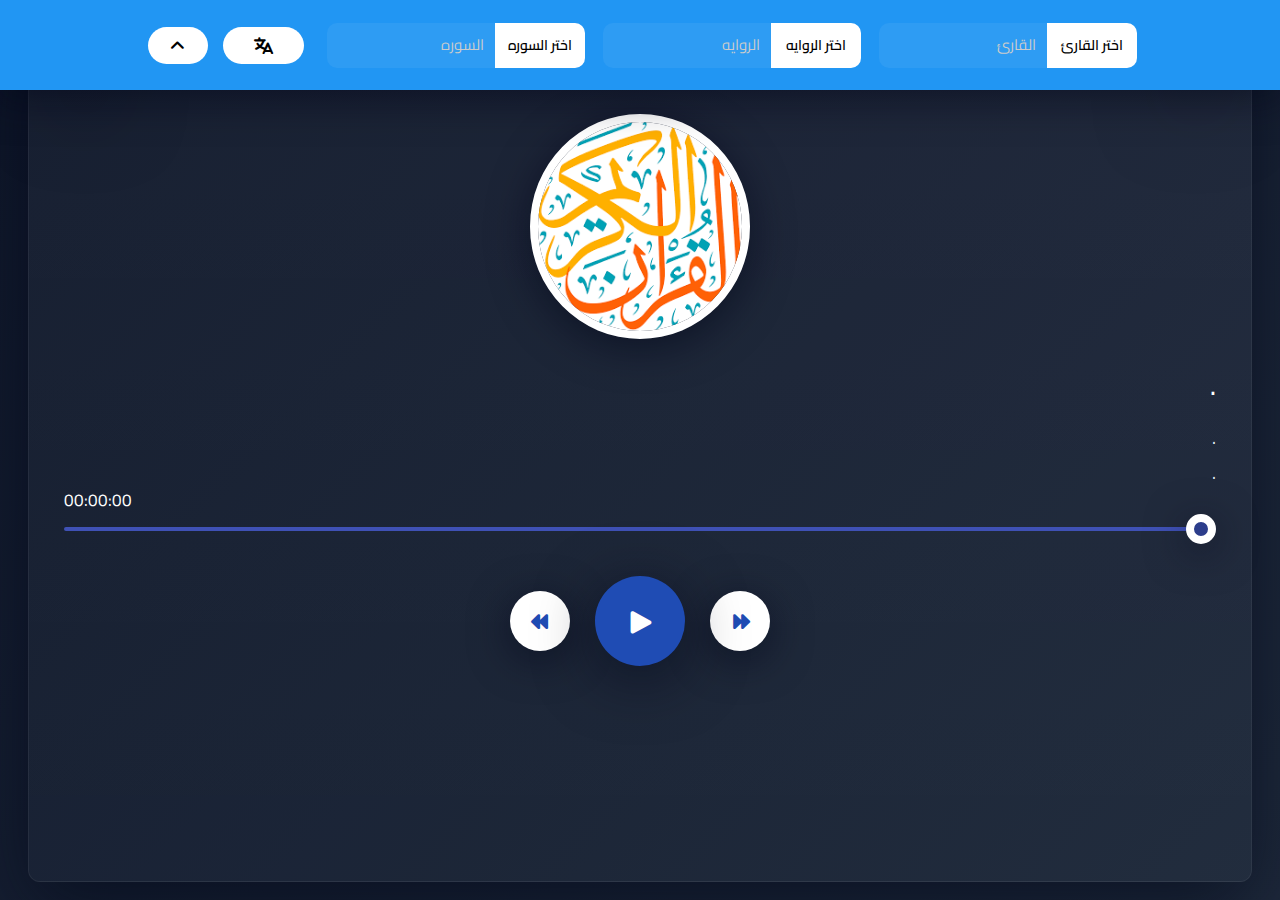
<file: index.html>
<!DOCTYPE html>
<html lang="ar" dir="rtl">

<head>
    <link rel="icon" href="quraanIcon.png" type="image/x-icon">
    <meta charset="UTF-8">
    <meta name="viewport" content="width=device-width, initial-scale=1.0">
    <link rel="stylesheet" href="CSS/normalize.css">
    <link rel="stylesheet" href="CSS/all.min.css">
    <link rel="preconnect" href="https://fonts.googleapis.com">
    <link rel="preconnect" href="https://fonts.gstatic.com" crossorigin>
    <link href="https://fonts.googleapis.com/css2?family=Cairo:slnt,wght@-11..11,200..1000&display=swap"
        rel="stylesheet">
    <link rel="stylesheet" href="CSS/style.css">

    <title>Quran Player</title>
</head>

<body>
    <div class="search-container">
        <div class="search-reciter">
            <label for="reciter-choice">اختر القارئ</label>
            <input type="search" name="reciter-search" id="reciter-choice" list="reciters" placeholder=" القارئ"
                autocomplete="off">
            <datalist id="reciters">
            </datalist>

        </div>

        <div class="search-moshaf">
            <label for="moshaf-choice">اختر الروايه</label>
            <input type="search" name="reciter-moshaf" id="moshaf-choice" list="moshaf" placeholder=" الروايه"
                autocomplete="off">
            <datalist id="moshaf">
            </datalist>
        </div>
        <div class="search-surah">
            <label for="surah-choice">اختر السوره</label>
            <input type="search" name="reciter-sura" id="surah-choice" list="surah" placeholder=" السوره"
                autocomplete="off">
            <datalist id="surah">
            </datalist>
        </div>
        <p class="box"><a href="index-en.html" class="lang-shift"><i class="fa-solid fa-language"></i></a>
            <i class="fa-solid fa-angle-up" title="اخفي قائمه البحث"></i>
        </p>
    </div>

    <div class="player-sec">
        <div class="player">
            <div class="options">
                <div class="option repeat" title="تكرار">
                    <i class="fa-solid fa-repeat"></i>
                </div>
                <div class="option menu" title="اظهر قائمه البحث">
                    <i class="fa-solid fa-bars"></i>
                </div>
            </div>
            <img src="quraan.png" alt="quran" class="quran-img">
            <h1 class="reciterName">.</h1>
            <p class="rewayaName">.</p>
            <p class="surahName">.</p>
            <div class="time-range">
                <span class="time ar-time">00:00:00</span>
                <input type="range" value="0" class="progress">
            </div>

            <div class="controls-audio">
                <div class="forward">
                    <i class="fa-solid fa-forward"></i>
                </div>
                <div>
                    <i class="fa-solid fa-play playSwitchBtn"></i>
                </div>
                <div class="backward">
                    <i class="fa-solid fa-backward"></i>
                </div>

            </div>
        </div>


        <audio src="" class="target-audio"></audio>
    </div>
</body>
<script src="main.js"></script>

</html>
</file>
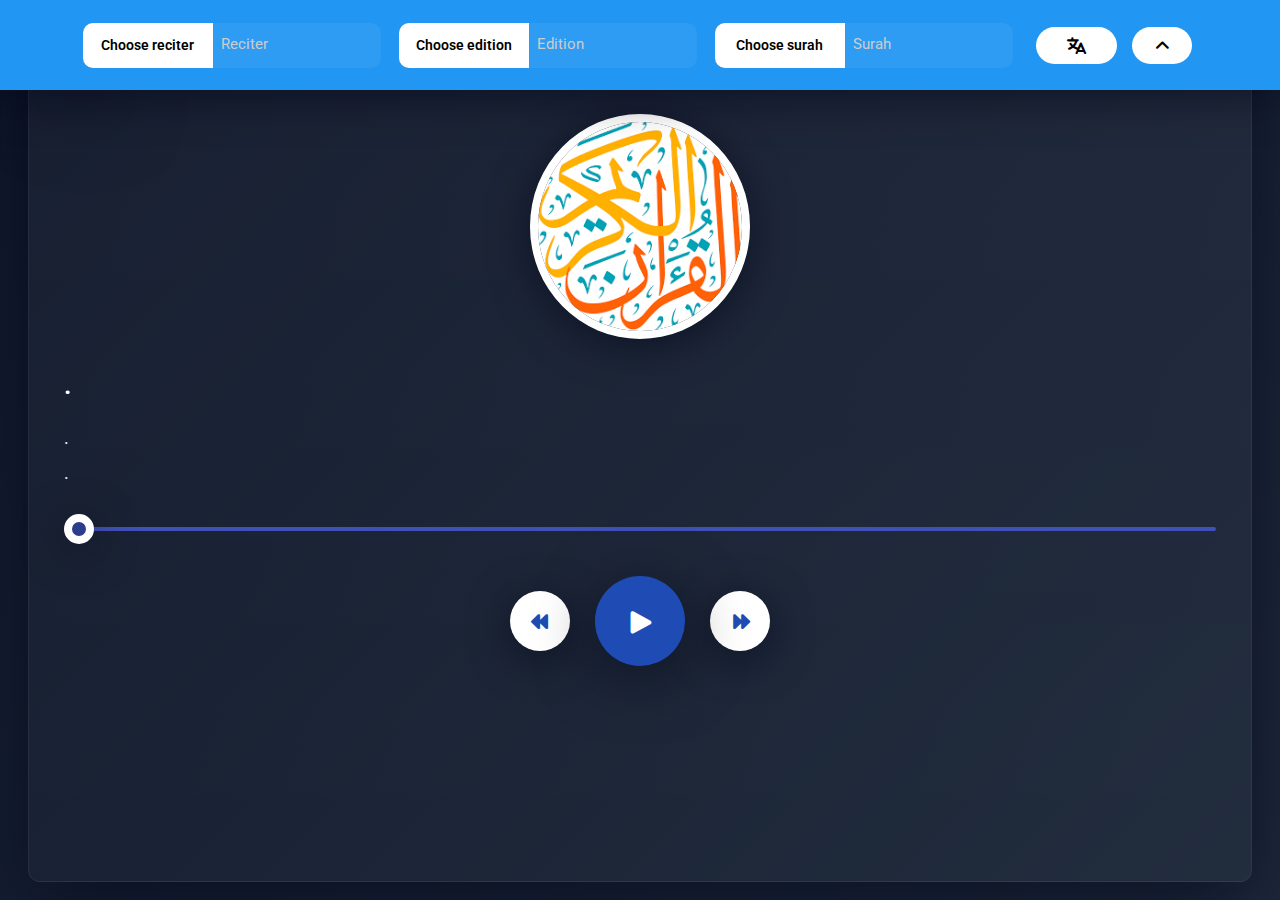
<file: index-en.html>
<!DOCTYPE html>
<html lang="en" dir="ltr">

<head>
    <meta charset="UTF-8">
    <link rel="icon" href="quraanIcon.png" type="image/x-icon">
    <meta name="viewport" content="width=device-width, initial-scale=1.0">
    <link rel="stylesheet" href="CSS/normalize.css">
    <link rel="stylesheet" href="CSS/all.min.css">
    <link rel="preconnect" href="https://fonts.googleapis.com">
    <link rel="preconnect" href="https://fonts.gstatic.com" crossorigin>
    <link href="https://fonts.googleapis.com/css2?family=Roboto:ital,wght@0,100..900;1,100..900&display=swap"
        rel="stylesheet">
    <link rel="stylesheet" href="CSS/style.css">

    <title>Quran Player</title>
</head>
<style>
    * {
        font-family: "Roboto", sans-serif;
    }
</style>

<body>
    <div class="search-container">
        <div class="search-reciter">
            <label for="reciter-choice">Choose reciter</label>
            <input type="search" name="reciter-search" id="reciter-choice" list="reciters" placeholder="Reciter"
                autocomplete="off">
            <datalist id="reciters">
            </datalist>

        </div>

        <div class="search-moshaf">
            <label for="moshaf-choice">Choose edition</label>
            <input type="search" name="reciter-moshaf" id="moshaf-choice" list="moshaf" placeholder="Edition"
                autocomplete="off">
            <datalist id="moshaf">
            </datalist>
        </div>
        <div class="search-surah">
            <label for="surah-choice">Choose surah</label>
            <input type="search" name="reciter-sura" id="surah-choice" list="surah" placeholder="Surah"
                autocomplete="off">
            <datalist id="surah">
            </datalist>
        </div>
        <p class="box"><a href="index.html" class="lang-shift"><i class="fa-solid fa-language"></i></a>
            <i class="fa-solid fa-angle-up"></i>
        </p>
    </div>

    <div class="player-sec">
        <div class="player">
            <div class="options">
                <div class="option menu" title="Hide search list">
                    <i class="fa-solid fa-bars"></i>
                </div>
            </div>
            <img src="quraan.png" alt="quran" class="quran-img">
            <h1 class="reciterName">.</h1>
            <p class="rewayaName">.</p>
            <p class="surahName">.</p>
            <input type="range" value="0" class="progress">

            <div class="controls-audio">
                <div>
                    <i class="fa-solid fa-backward"></i>
                </div>
                <div>
                    <i class="fa-solid fa-play playSwitchBtn"></i>
                </div>
                <div>
                    <i class="fa-solid fa-forward"></i>
                </div>

            </div>
        </div>


        <audio src="" class="target-audio"></audio>
    </div>
</body>
<style>
    .search-container label {
        border-radius: 10px 0 0 10px;
        width: 130px;
    }
</style>
<script src="main.js"></script>

</html>
</file>
<file: CSS/style.css>
* {
    padding: 0;
    margin: 0;
    box-sizing: border-box;
    font-family: "Cairo", sans-serif;
    font-size: 17px;
    line-height: 1.6;
}
.search-options {
    display: flex;
}
body {
    background: linear-gradient(135deg, #0f172a 0%, #1e293b 100%);
    color: #f8fafc;
    min-height: 100vh;
    display: flex;
    flex-direction: column;
    align-items: center;
    justify-content: center;
}

/* ========================================== */
.player-sec {
    width: 100%;
    min-height: calc(100vh - 110px);
    display: flex;
    align-items: center;
    justify-content: center;
}
@media (max-width: 550px) {
    .player-sec {
        align-items: flex-start;
    }
}
.player {
    color: black;
    width: calc(100% - 56px);
    background: linear-gradient(
        180deg,
        rgba(255, 255, 255, 0.04),
        rgba(255, 255, 255, 0.02)
    );
    border: 1px solid rgba(255, 255, 255, 0.06);
    padding: 25px 35px;
    border-radius: 12px;
    text-align: center;
    box-shadow: 0 24px 80px rgba(2, 6, 23, 0.6);
    height: 96vh;
}
.options {
    display: flex;
    justify-content: space-between;
    margin-bottom: 30px;
}
.options .option {
    width: 40px;
    height: 40px;
    border-radius: 50%;
    line-height: 40px;
    background-color: white;
    box-shadow: 0 24px 80px rgba(2, 6, 23, 0.6);
    cursor: pointer;
}
.repeat {
    transition: 0.5s;
    opacity: 0.4;
}
.repeat.active {
    opacity: 1;
}
.quran-img {
    width: 220px;
    border-radius: 50%;
    border: 8px solid #fff;
    box-shadow: 0 8px 40px rgba(2, 6, 23, 0.55);
}
.player h1 {
    font-size: 26px;
    font-weight: 600;
    color: #ffffff;
    text-align: start;
    margin-top: 18px;
    letter-spacing: 0.2px;
}
.player p {
    text-align: start;
    color: #e6eef8;
    font-size: 18px;
    margin-top: 6px;
}
.time-range {
    position: relative;
}
.time {
    color: #fff;
    position: absolute;
}
.ar-time {
    left: 0;
}
.en-time {
    right: 0;
}
.progress {
    -webkit-appearance: none;
    width: 100%;
    height: 4px;
    background-color: #3f51b5;
    cursor: pointer;
    border-radius: 4px;
    margin: 40px 0;
}
.progress::-webkit-slider-thumb {
    -webkit-appearance: none;
    width: 30px;
    height: 30px;
    border-radius: 50%;
    background-color: #2c3d8b;
    border: 8px solid #fff;
    box-shadow: 0 8px 40px rgba(2, 6, 23, 0.55);
}
.controls-audio {
    display: flex;
    justify-content: center;
    align-items: center;
}
.controls-audio > div {
    cursor: pointer;
    width: 60px;
    height: 60px;
    background-color: #fff;
    display: inline-flex;
    align-items: center;
    justify-content: center;
    border-radius: 50%;
    color: rgb(31, 76, 180);
    box-shadow: 0 8px 40px rgba(2, 6, 23, 0.55);
    margin: 20px;
}
.controls-audio > div:nth-child(2) {
    transform: scale(1.5);
    background-color: rgb(31, 76, 180);
    color: #fff;
}
/* ============================================ */
.search-container {
    height: 90px;
    transition: 1s;
    width: 100%;
    position: absolute;
    top: 0;
    display: flex;
    gap: 18px;
    align-items: center;
    justify-content: center;
    padding: 18px 28px;
    z-index: 2;
    background-color: #2196f3;
    box-shadow: 0 8px 40px rgba(2, 6, 23, 0.55);
}
.search-container.hide {
    transform: translateY(-450px);
}
.box {
    display: flex;
    justify-content: center;
    gap: 15px;
    padding: 5px;
}
.box > * {
    background-color: white;
    padding: 10px 30px;
    border-radius: 25px;
    display: flex;
    justify-content: center;
    align-items: center;
    text-decoration: none;
    color: black;
    cursor: pointer;
}

.search-container div {
    background: rgba(255, 255, 255, 0.06);
    height: 45px;
    border-radius: 10px;
    display: flex;
    align-items: center;
    gap: 8px;
    min-width: 200px;
}
.search-container label {
    font-weight: 600;
    font-size: 14px;
    background: white;
    color: black;
    height: calc(100% + 20px);
    display: flex;
    align-items: center;
    justify-content: center;
    padding: 0 10px;
    border-radius: 0 10px 10px 0;
    width: 90px;
    max-height: 100%;
}
.search-container input {
    background: transparent;
    border: none;
    color: #fff;
    outline: none;
    width: 160px;
    font-size: 15px;
    flex: 1;
}

.search-input {
    flex: 1;
    display: flex;
    align-items: center;
    gap: 10px;
    background: rgba(255, 255, 255, 0.06);
    padding: 10px 12px;
    border-radius: 10px;
    color: #fff;
}

.search-input input {
    background: transparent;
    border: none;
    color: #fff;
    outline: none;
    width: 100%;
    font-size: 14px;
}
.search-container input::placeholder {
    color: #ccc;
}

@media (max-width: 480px) {
    .player {
        padding: 18px;
        width: 92%;
    }
    .quran-img {
        width: 160px;
    }
    .controls-audio > div {
        width: 52px;
        height: 52px;
        margin: 12px;
    }
}

@media (max-width: 720px) {
    * {
        -webkit-user-select: none;
        user-select: none;
        cursor: none !important;
    }
    .search-container {
        flex-direction: column;
        height: 260px;
        gap: 10px;
        padding: 12px;
        position: absolute;
        top: 0;
    }

    .search-container div {
        min-width: 140px;
        width: 100%;
    }
    .player {
        width: 96%;
        height: auto;
        border-radius: 12px;
        padding: 18px;
    }
}

@media (max-width: 480px) {
    .search-container {
        padding: 10px;
        gap: 8px;
    }
    .search-container label {
        font-size: 15px;
    }
    .search-container input {
        font-size: 16px;
    }
    .player {
        width: 95%;
        height: 95vh;
        padding: 14px;
    }
    .player h1 {
        font-size: 22px;
    }
    .player p {
        font-size: 16px;
    }
    .quran-img {
        width: 140px;
    }
}
</file>
